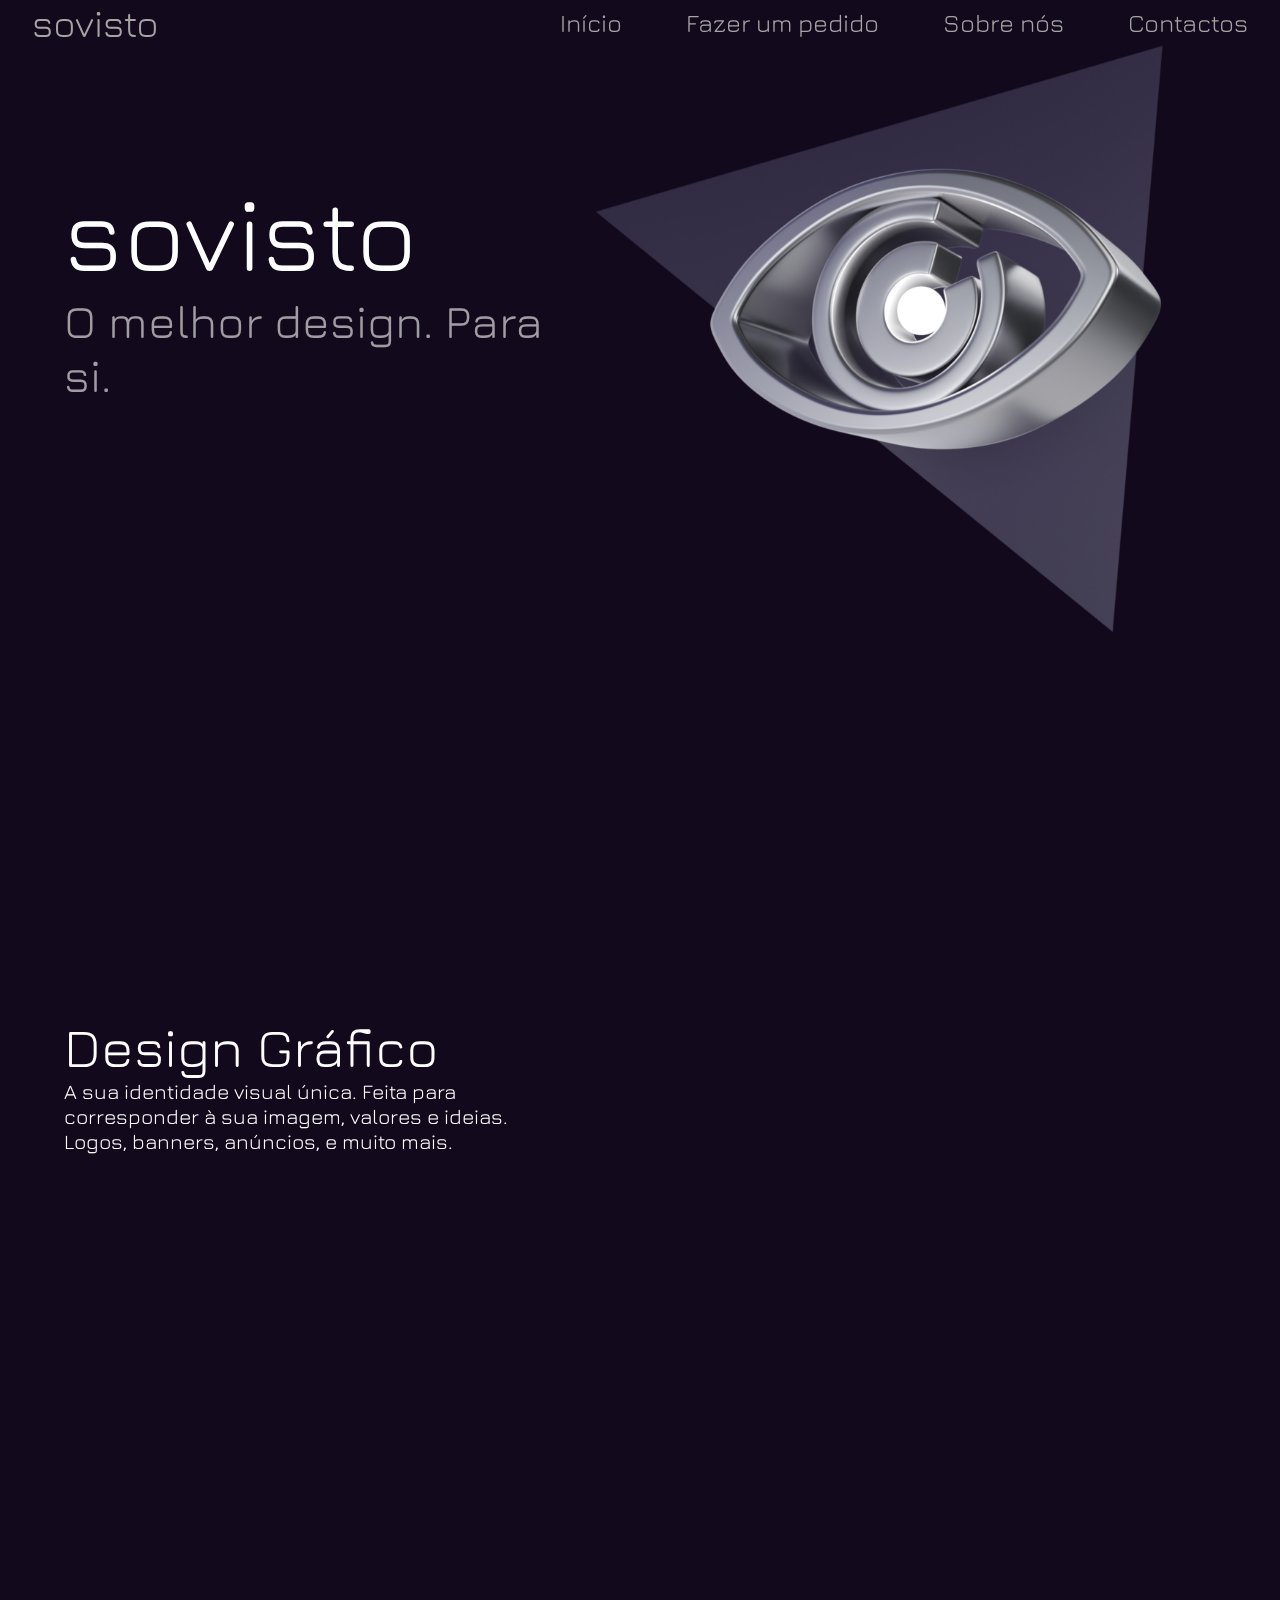
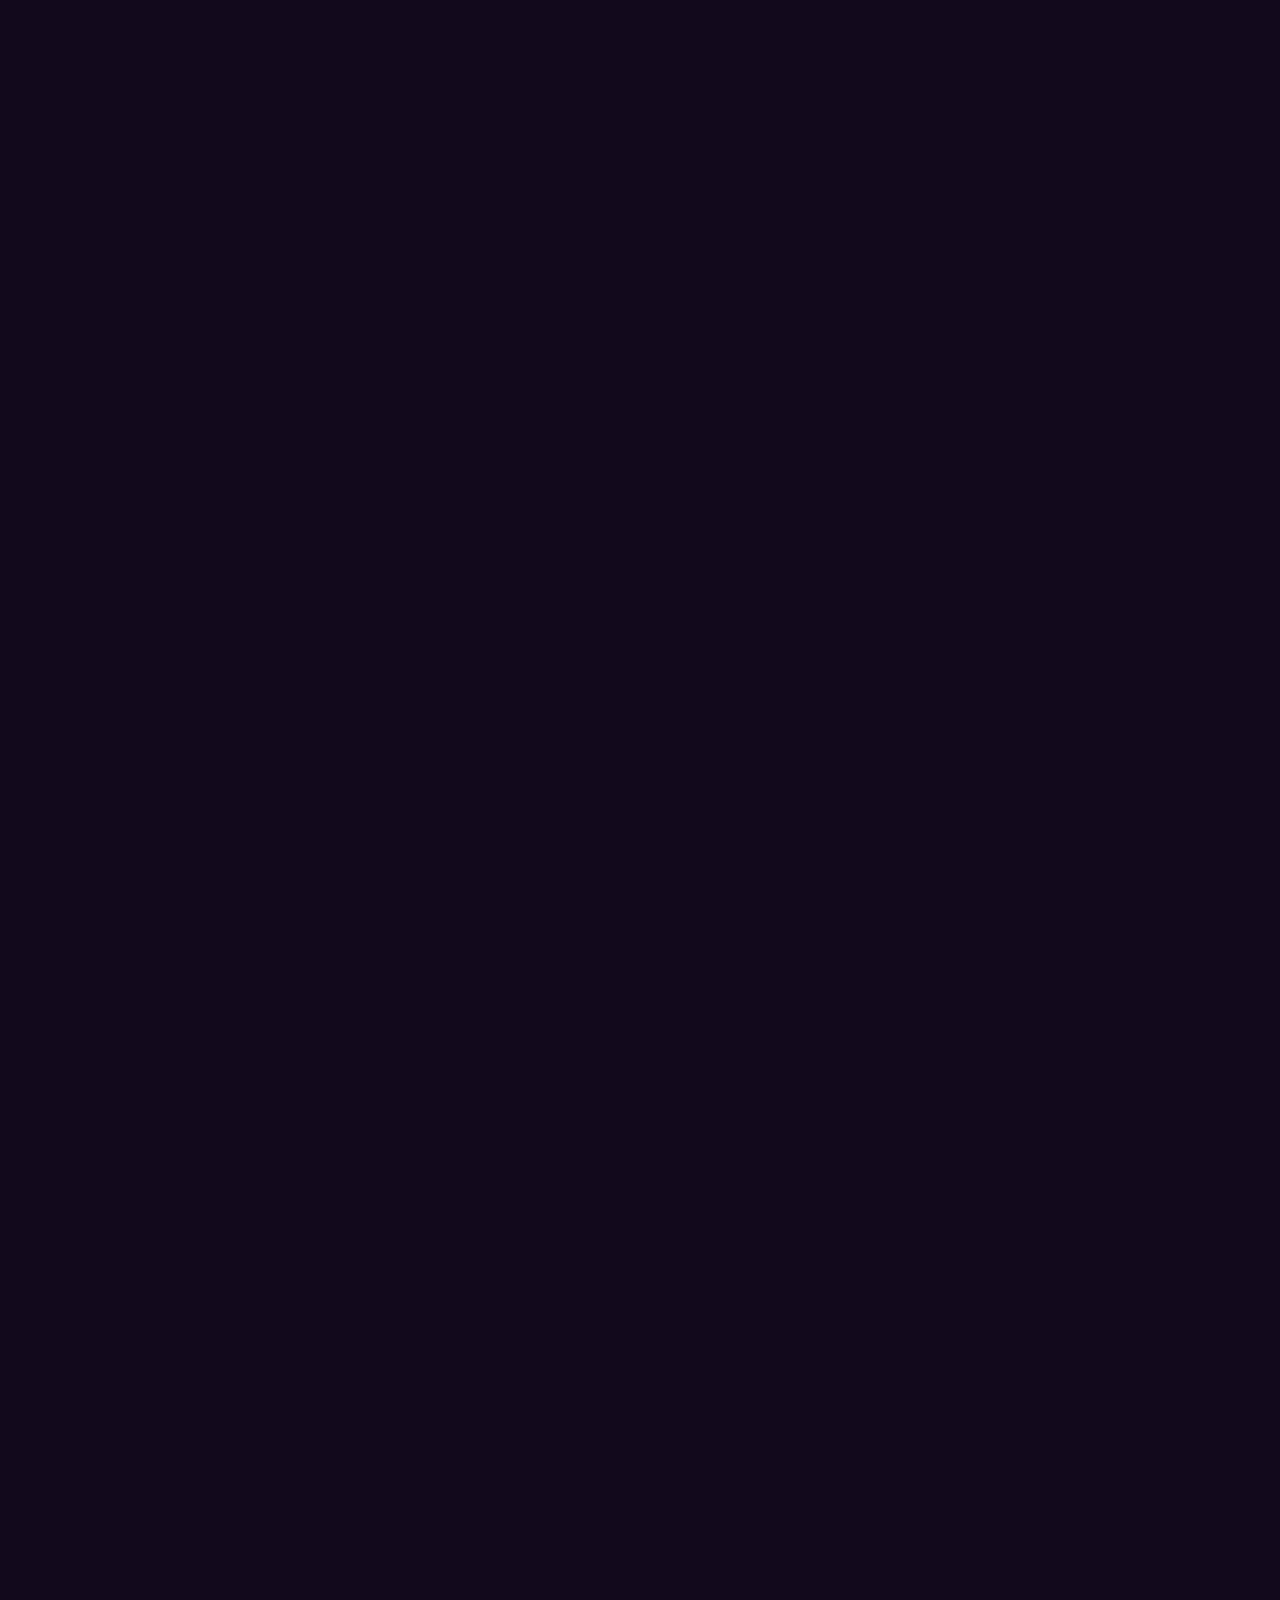
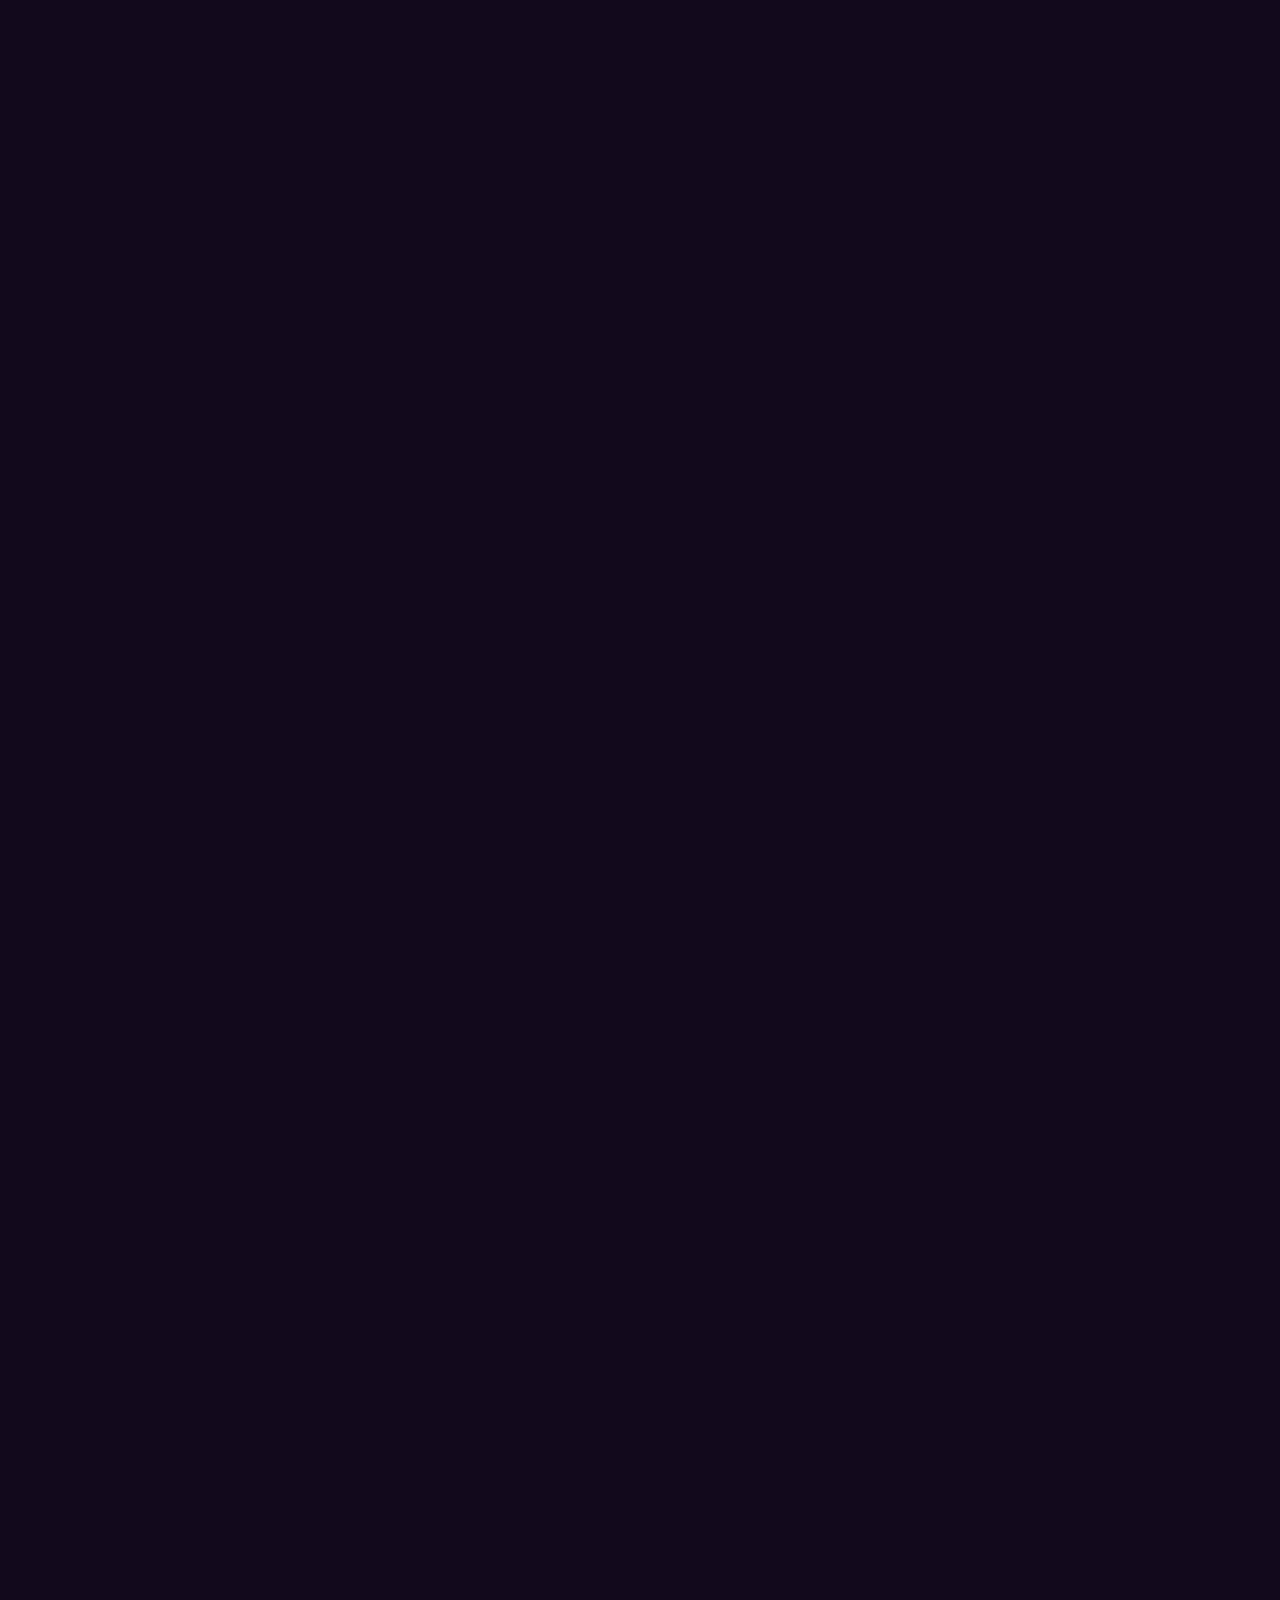
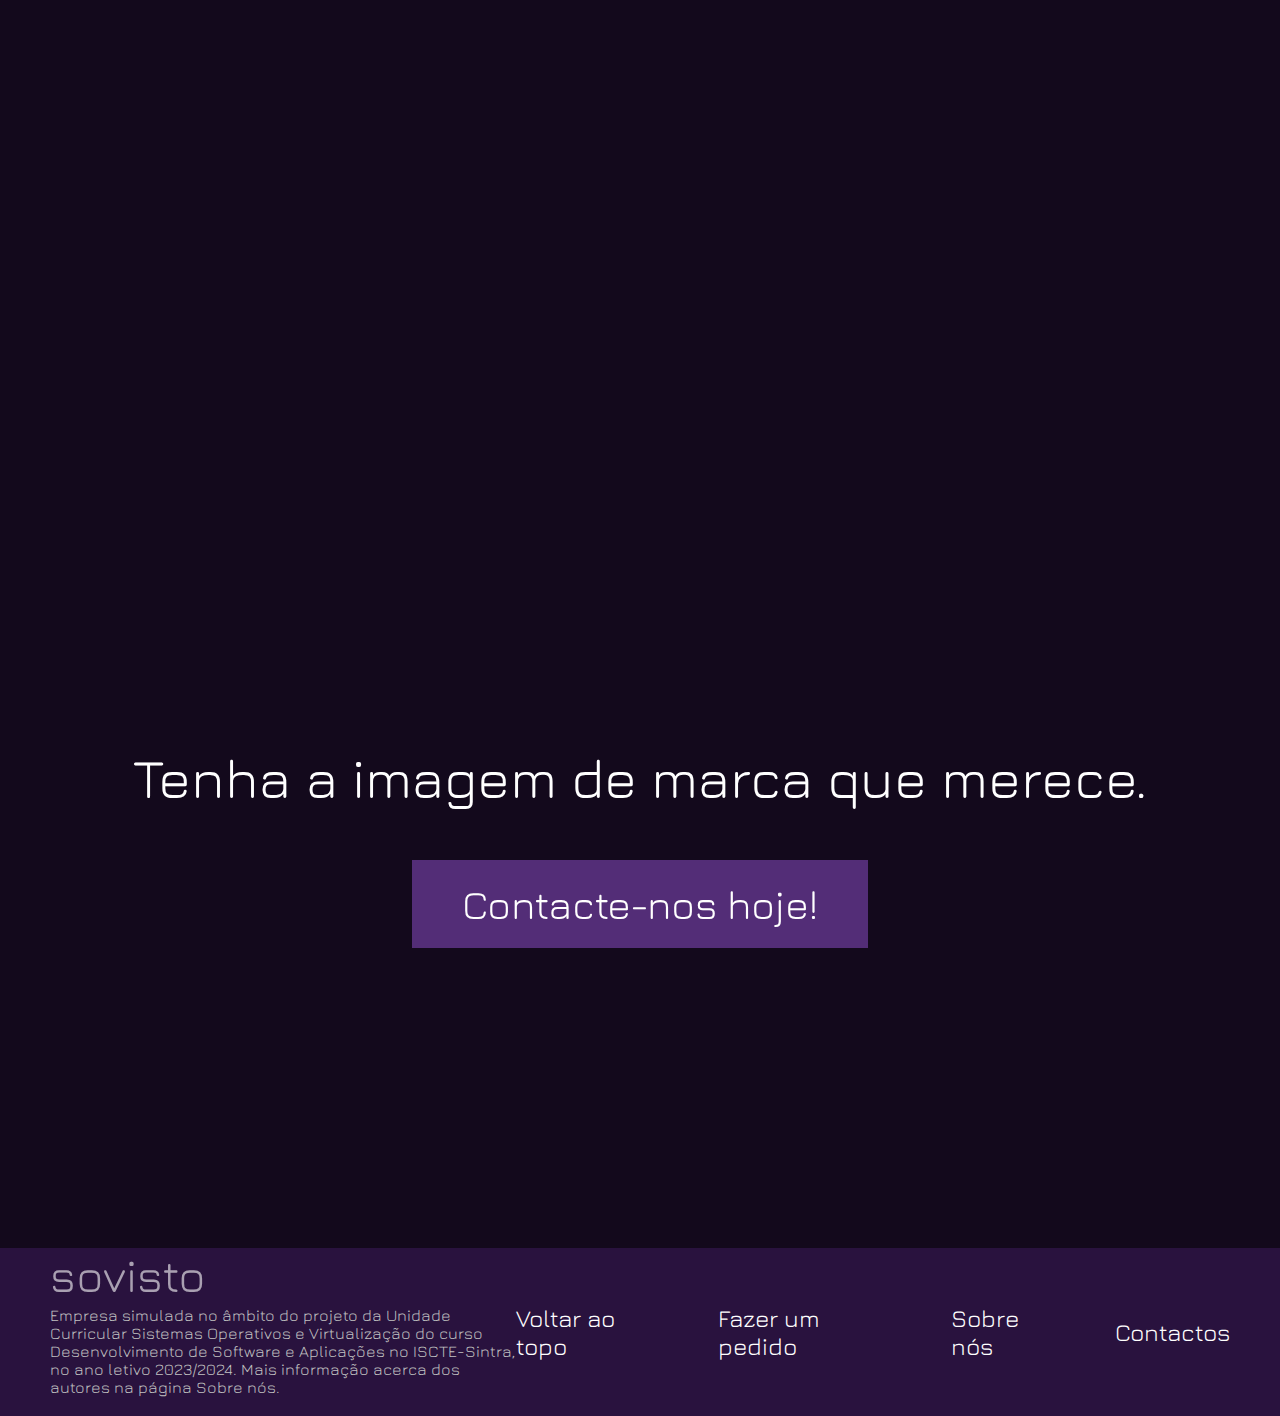
<file: index.html>
<!DOCTYPE html>
<html lang="pt">

<head>
    <title>sovisto</title>
    <link rel="icon" type="image/x-icon" href="/images/favicon.png">


    <link rel="stylesheet" href="style.css">

    
    <link href="https://fonts.googleapis.com/css2?family=Jura:wght@300;400;500;600;700&family=Syne:wght@400;500;600;700&display=swap" rel="stylesheet">


    <!-- <link rel="preconnect" href="https://fonts.googleapis.com"> -->

</head>


<body>
    <header id="header">
        <a onclick="topFunction()" class="header-title">sovisto</a>

        <div class="header-pages">
            <a onclick="topFunction()">Início</a>
            <a href="fazer-um-pedido.html">Fazer um pedido</a>
            <a href="sobre-nos.html">Sobre nós</a>
            <a href="contactos.html">Contactos</a>

        </div>
    </header>

    <main>
        <section id="sec0">
            <div id="title">
                <h1>sovisto</h1>
                <h2>O melhor design. Para si.</h2>
            </div>
            <img src="images\eye22.png" alt="">

            <div id="semiNavMobile">
                <a onclick="scrollABit()">O que fazemos</a>
                <a href="sobre-nos.html">Sobre nós</a>
                <a href="contactos.html">Contactos</a>
            </div>
        </section>


        <section id="sec1">
            <div class="secText" id="sec1text">
                <h3>Design Gráfico</h3>
                <p>A sua identidade visual única. Feita para corresponder à sua imagem, valores e ideias. Logos, banners, anúncios, e muito mais.</p>
            </div>
            <div class="secImgs">
                <div class="imgContainer"><img src="images\img.png" alt="" id="imgIcon" class="imgIN"></div>
                <div class="imgContainer"><img src="images\pentool.png" alt="" id="pentoolIcon"></div>
                <div class="imgContainer"><img src="images\layers.png" alt="" id="layersIcon"></div>
            </div>
        </section>


        <section id="sec2">
            <div class="secImgs sec2Imgs">
                <div class="imgContainer"><img src="images\code1.png" alt="" id="code1Icon" class="imgIN"></div>
                <div class="imgContainer"><img src="images\code2.png" alt="" id="code2Icon"></div>
                <div class="imgContainer"><img src="images\browser.png" alt="" id="browserIcon"></div>
            </div>
            <div class="secText sec2Text">
                <h3>Web Design</h3>
                <p>O website ideal para se dar a conhecer aos seus clientes, para contactar com eles ou deixar o seu produto à distância de cliques.</p>
            </div>
            
        </section>

        <section id="sec3">
            <div class="secText sec3Text">
                <h3>Soluções de Marketing</h3>
                <p>Criamos para si um pacote completo de tudo o que precisa para impulsionar a sua marca.</p>
            </div>
            <div class="secImgs sec3Imgs">
                <div class="imgContainer"><img src="images\lightbulb.png" alt="" id="lightbulbIcon" class="imgIN"></div>
                <div class="imgContainer"><img src="images\stonks.png" alt="" id="stonksIcon"></div>
                <div class="imgContainer"><img src="images\megaphone.png" alt="" id="megaphoneIcon"></div>
            </div>
        </section>

        <div class="stickyControlUnit"></div>

    </main>

    <section id="sec4">
        <div class="sec4">
            <p>Tenha a imagem de marca que merece.</p>
            <a href="fazer-um-pedido.html" class="mainButton">Contacte-nos hoje!</a>
        </div>
    </section>

    <footer>
        <div class="Fleft">
            <h2>sovisto</h2>
            <p>Empresa simulada no âmbito do projeto da Unidade Curricular Sistemas Operativos e Virtualização do curso Desenvolvimento de Software e Aplicações no ISCTE-Sintra, no ano letivo 2023/2024. Mais informação acerca dos autores na página Sobre nós.</p>
        </div>
        <div class="Fright">
            <a onclick="topFunction()">Voltar ao topo</a>
            <a href="fazer-um-pedido.html">Fazer um pedido</a>
            <a href="sobre-nos.html">Sobre nós</a>
            <a href="contactos.html">Contactos</a>
        </div>
    </footer>
</body>


<script src="script.js"></script>


</html>
</file>
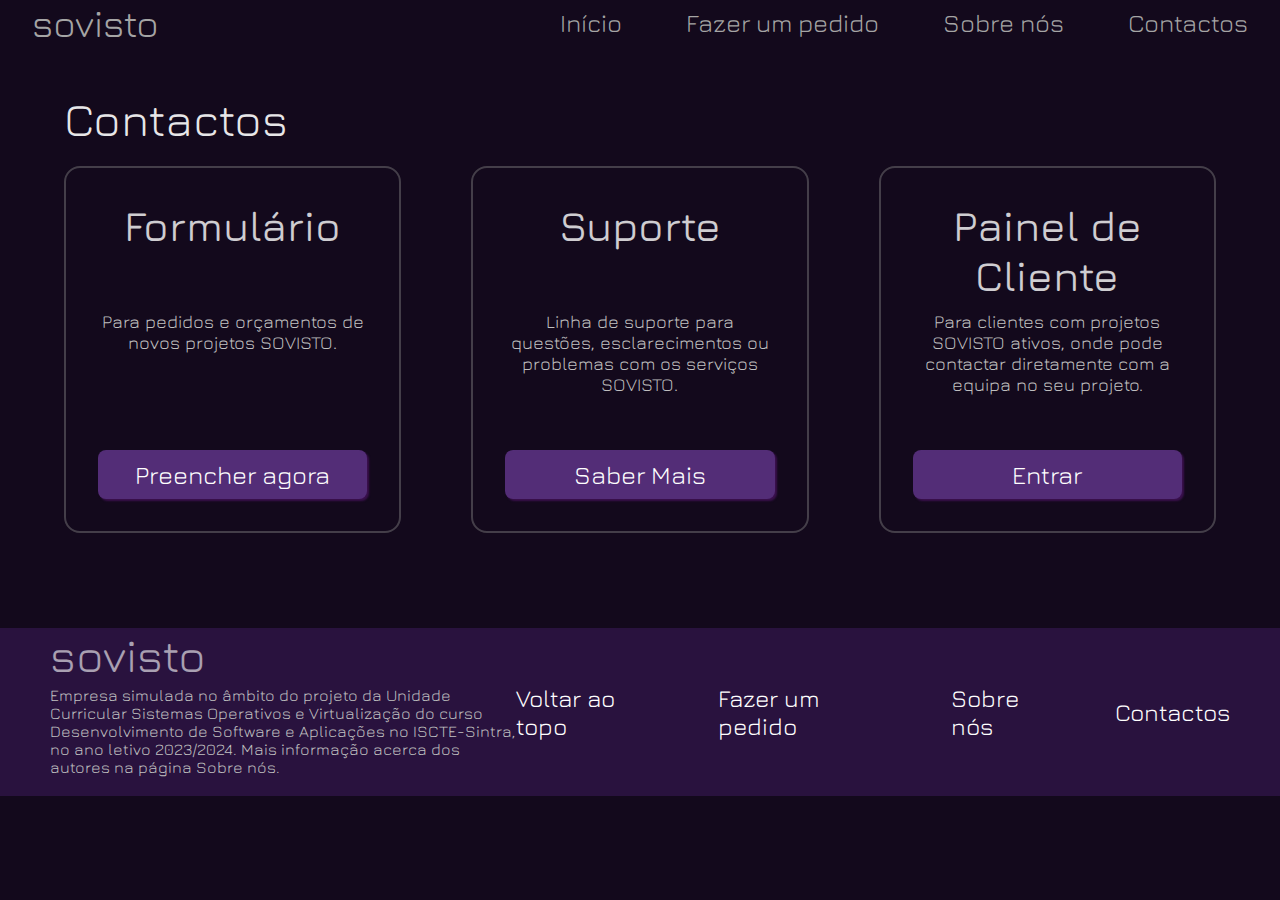
<file: contactos.html>
<!DOCTYPE html>
<html lang="pt">

<head>
    <title>Fazer um pedido - sovisto</title>
    <link rel="icon" type="image/x-icon" href="/images/favicon.png">


    <link rel="stylesheet" href="style.css">
    <link rel="stylesheet" href="style2.css">



    
    <link href="https://fonts.googleapis.com/css2?family=Jura:wght@300;400;500;600;700&family=Syne:wght@400;500;600;700&display=swap" rel="stylesheet">


    <!-- <link rel="preconnect" href="https://fonts.googleapis.com"> -->

</head>


<body>
    <header id="header">
        <a href="index.html" class="header-title">sovisto</a>

        <div class="header-pages">
            <a href="index.html">Início</a>
            <a href="fazer-um-pedido.html">Fazer um pedido</a>
            <a href="sobre-nos.html">Sobre nós</a>
            <a href="">Contactos</a>

        </div>
    </header>

    <main>
        <h2>Contactos</h2>
        
        <section class="contactosSec0">

            <div class="contactoCard contactoCard1">
                <h3 class="contactoCardTitle">Formulário</h3>
                <p class="contactoCardText">Para pedidos e orçamentos de novos projetos SOVISTO.</p>
    
                <input type="button" id="acederFormularioButton" value="Preencher agora" class="mainButton contactosButton" onclick="navigateToPage(this.id)">
            </div>
    
            <div class="contactoCard contactoCard1">
                <h3 class="contactoCardTitle">Suporte</h3>
                <p class="contactoCardText">Linha de suporte para questões, esclarecimentos ou problemas com os serviços SOVISTO.</p>
    
                <input type="button" id="suporteButton" value="Saber Mais" class="mainButton contactosButton" onclick="navigateToPage(this.id)">
            </div>
    
            <div class="contactoCard contactoCard1">
                <h3 class="contactoCardTitle">Painel de Cliente</h3>
                <p class="contactoCardText">Para clientes com projetos SOVISTO ativos, onde pode contactar diretamente com a equipa no seu projeto.</p>
    
                <input type="button" id="entrarPainelCButton" value="Entrar" class="mainButton contactosButton" onclick="navigateToPage(this.id)">
            </div>
           


        </section>
        

        <!-- <p class="placeholderContactos">Feche os olhos, e imagine uma página de contactos extraordinária...</p> -->
    </main>


    <footer>
        <div class="Fleft">
            <h2>sovisto</h2>
            <p>Empresa simulada no âmbito do projeto da Unidade Curricular Sistemas Operativos e Virtualização do curso Desenvolvimento de Software e Aplicações no ISCTE-Sintra, no ano letivo 2023/2024. Mais informação acerca dos autores na página Sobre nós.</p>
        </div>
        <div class="Fright">
            <a onclick="topFunction()">Voltar ao topo</a>
            <a href="fazer-um-pedido.html">Fazer um pedido</a>
            <a href="sobre-nos.html">Sobre nós</a>
            <a href="">Contactos</a>
        </div>
    </footer>

</body>


<script src="script2.js"></script>

</html>
</file>
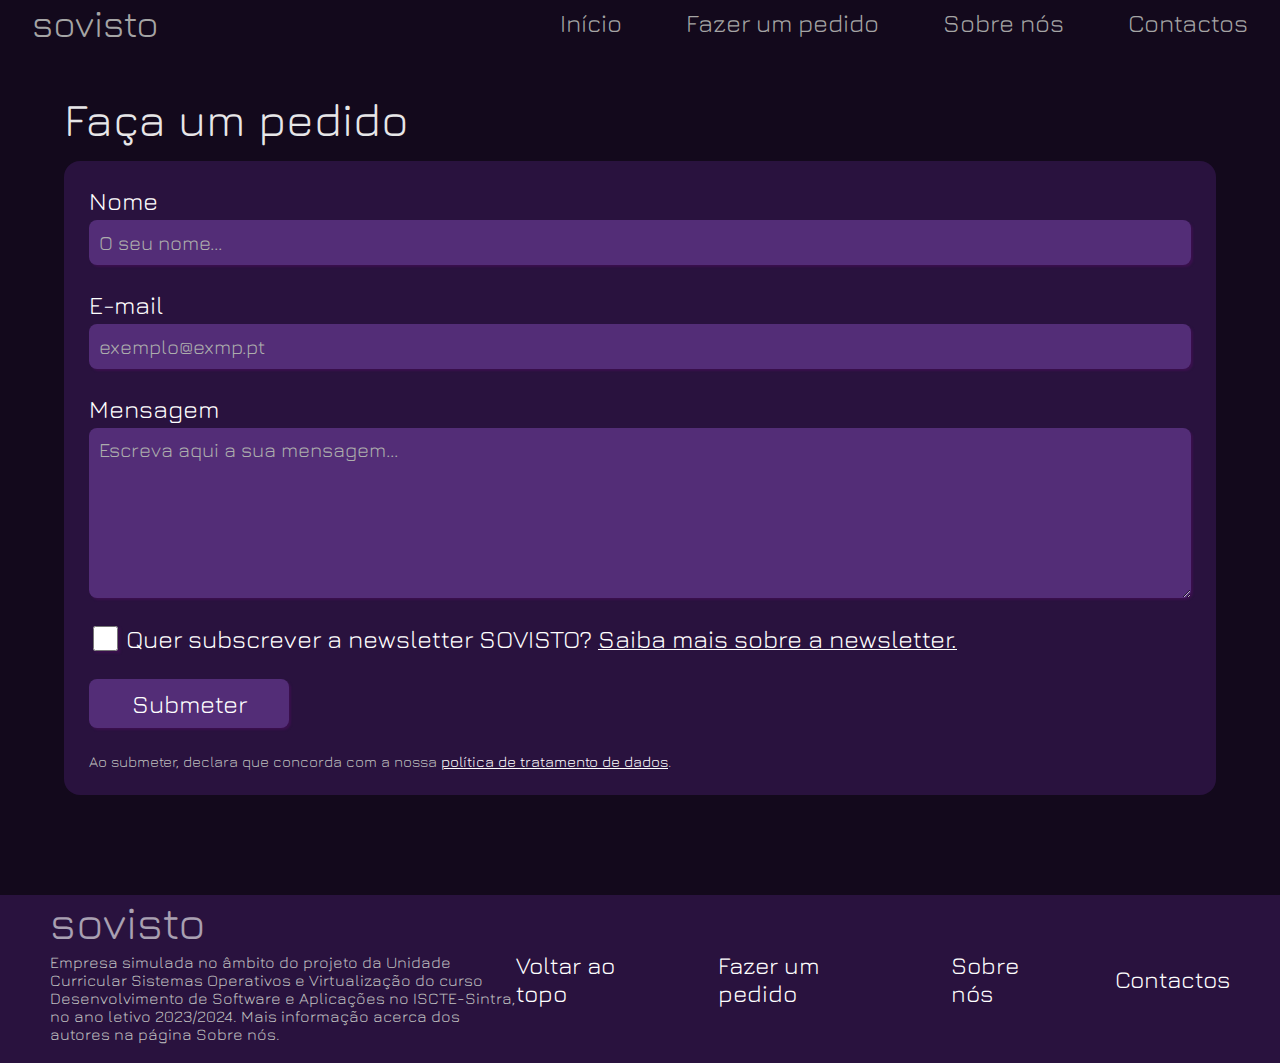
<file: fazer-um-pedido.html>
<!DOCTYPE html>
<html lang="pt">

<head>
    <title>Fazer um pedido - sovisto</title>
    <link rel="icon" type="image/x-icon" href="/images/favicon.png">


    <link rel="stylesheet" href="style.css">
    <link rel="stylesheet" href="style2.css">



    
    <link href="https://fonts.googleapis.com/css2?family=Jura:wght@300;400;500;600;700&family=Syne:wght@400;500;600;700&display=swap" rel="stylesheet">


    <!-- <link rel="preconnect" href="https://fonts.googleapis.com"> -->

</head>


<body>
    <header id="header">
        <a href="index.html" class="header-title">sovisto</a>

        <div class="header-pages">
            <a href="index.html">Início</a>
            <a href="">Fazer um pedido</a>
            <a href="sobre-nos.html">Sobre nós</a>
            <a href="contactos.html">Contactos</a>

        </div>
    </header>

    <main>
        <h2>Faça um pedido</h2>

        <form action="">
            <div>
                <label for="nomeInput">Nome</label>
                <input type="text" id="nomeInput" placeholder="O seu nome...">
            </div>
            
            <div>
                <label for="emailInput">E-mail</label>
                <input type="text" id="emailInput" placeholder="exemplo@exmp.pt">
            </div>
            
            <div>
                <label for="mensagemInput">Mensagem</label>
                <textarea id="mensagemInput" placeholder="Escreva aqui a sua mensagem..."></textarea>
            </div>

            <div id="newsletterDiv">
                <input type="checkbox" id="newsletterCheck">
                <label for="newsletterCheck">Quer subscrever a newsletter SOVISTO? <a href="">Saiba mais sobre a newsletter.</a></label>

            </div>

            <input type="button" id="submeterButton" value="Submeter" class="mainButton" onclick="navigateToPage(this.id)">
            
            <p>Ao submeter, declara que concorda com a nossa <a href="">política de tratamento de dados</a>.</p>



        </form>


    </main>


    <footer>
        <div class="Fleft">
            <h2>sovisto</h2>
            <p>Empresa simulada no âmbito do projeto da Unidade Curricular Sistemas Operativos e Virtualização do curso Desenvolvimento de Software e Aplicações no ISCTE-Sintra, no ano letivo 2023/2024. Mais informação acerca dos autores na página Sobre nós.</p>
        </div>
        <div class="Fright">
            <a onclick="topFunction()">Voltar ao topo</a>
            <a href="fazer-um-pedido.html">Fazer um pedido</a>
            <a href="sobre-nos.html">Sobre nós</a>
            <a href="contactos.html">Contactos</a>
        </div>
    </footer>

</body>

<script src="script2.js"></script>

</html>
</file>
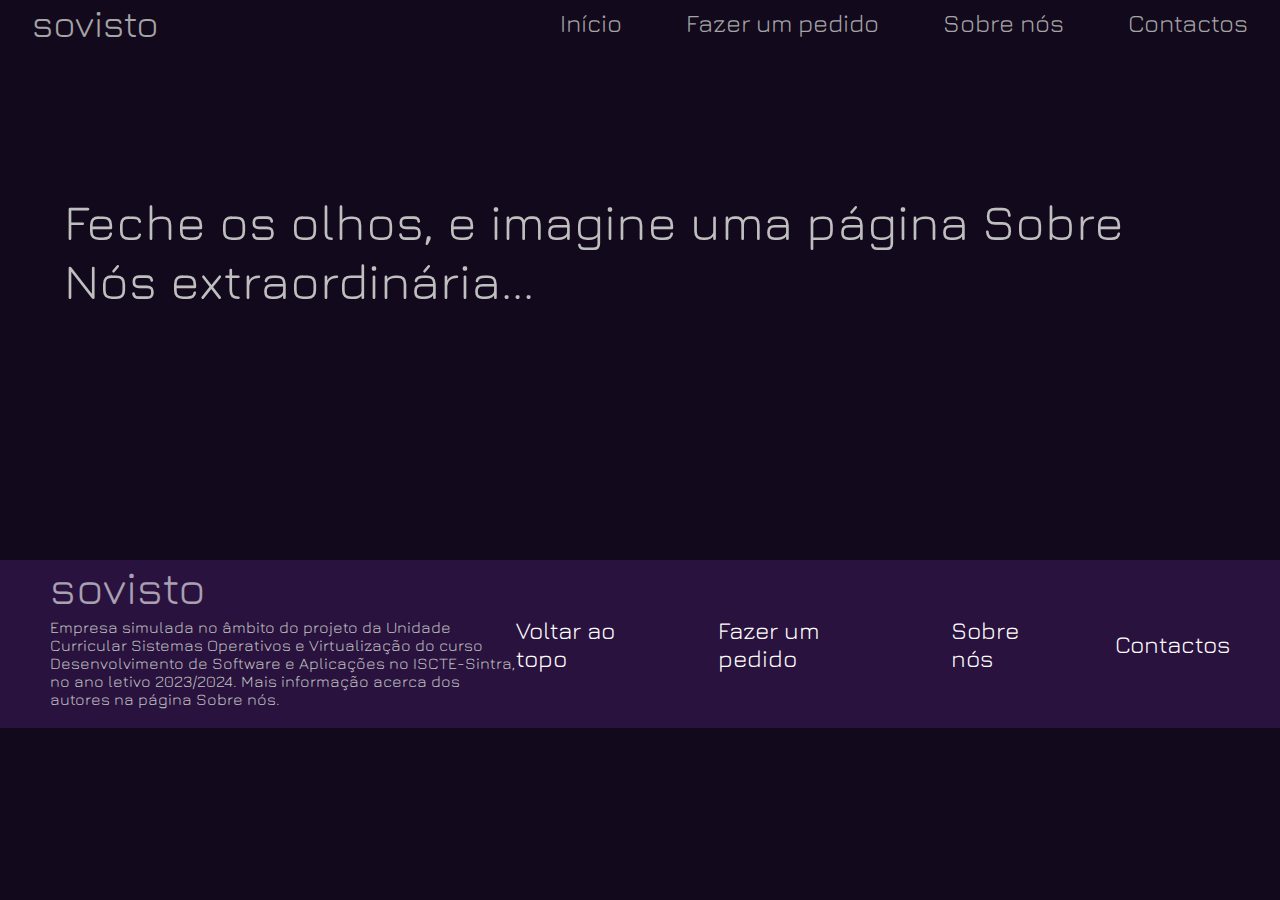
<file: sobre-nos.html>
<!DOCTYPE html>
<html lang="pt">

<head>
    <title>Sobre nós - sovisto</title>
    <link rel="icon" type="image/x-icon" href="/images/favicon.png">


    <link rel="stylesheet" href="style.css">
    <link rel="stylesheet" href="style2.css">



    
    <link href="https://fonts.googleapis.com/css2?family=Jura:wght@300;400;500;600;700&family=Syne:wght@400;500;600;700&display=swap" rel="stylesheet">


    <!-- <link rel="preconnect" href="https://fonts.googleapis.com"> -->

</head>


<body>
    <header id="header">
        <a href="index.html" class="header-title">sovisto</a>

        <div class="header-pages">
            <a href="index.html">Início</a>
            <a href="fazer-um-pedido.html">Fazer um pedido</a>
            <a href="sobre-nos.html">Sobre nós</a>
            <a href="contactos.html">Contactos</a>

        </div>
    </header>

    <main>
        <!-- <section id="oProjeto">
            <h2>O projeto</h2>
            <p>A empresa sovisto é uma empresa simulada, criada no contexto do projeto da Unidade Curricular Sistemas Operativos e Virtualização do curso Desenvolvimento de Software e Aplicações no ISCTE-Sintra, no ano letivo 2023/2024, lecionado pela docente <a href="https://ciencia.iscte-iul.pt/authors/maria-da-conceicao-pereira/cv" target="_blank">Conceição Pereira.</a> Desenvolvido pelo grupo composto por Eva Souto, Leonor Gabriel, Mónica Domingues, e Pedro Grilo. Mais informação acerca dos autores abaixo.</p>
            
            <p>O projeto tem como objetivo a informatização e virtualização de uma empresa. Este webiste surge como complemento extra ao projeto que desenvolvemos.</p> 
        </section>
        
        <div class="separator"></div>

        <section id="peoples">
            <h2>Os autores</h2>
            <div>
                <h2>Pedro Grilo</h2>
                <p>Contacto: <a href="">pargo@iscte-iul.pt</a></p>
                <p>Este é um magnífico parágrafo sobre a experiência de fazer estre projeto e as expectativas para o futuro. Eventualmente esta frase exemplo não cumpre a função de placeholder para um parágrafo, facto tal que sustenta e existência desta surpreendentemente mais longa segunda.</p>
            </div>

            <div>
                <h2>Mónica Domingues</h2>
                <p>Contacto: <a href="">pargo@iscte-iul.pt</a></p>
                <p>Este é um magnífico parágrafo sobre a experiência de fazer estre projeto e as expectativas para o futuro. Eventualmente esta frase exemplo não cumpre a função de placeholder para um parágrafo, facto tal que sustenta e existência desta surpreendentemente mais longa segunda.</p>

            </div>

            <div>
                <h2>Leonor Gabriel</h2>
                <p>Contacto: <a href="">pargo@iscte-iul.pt</a></p>
                <p>Este é um magnífico parágrafo sobre a experiência de fazer estre projeto e as expectativas para o futuro. Eventualmente esta frase exemplo não cumpre a função de placeholder para um parágrafo, facto tal que sustenta e existência desta surpreendentemente mais longa segunda.</p>

            </div>

            <div>
                <h2>Eva Souto</h2>
                <p>Contacto: <a href="">pargo@iscte-iul.pt</a></p>
                <p>Este é um magnífico parágrafo sobre a experiência de fazer estre projeto e as expectativas para o futuro. Eventualmente esta frase exemplo não cumpre a função de placeholder para um parágrafo, facto tal que sustenta e existência desta surpreendentemente mais longa segunda.</p>

            </div>
        </section> -->

        <p class="placeholderContactos">Feche os olhos, e imagine uma página Sobre Nós extraordinária...</p>

    </main>

    <footer>
        <div class="Fleft">
            <h2>sovisto</h2>
            <p>Empresa simulada no âmbito do projeto da Unidade Curricular Sistemas Operativos e Virtualização do curso Desenvolvimento de Software e Aplicações no ISCTE-Sintra, no ano letivo 2023/2024. Mais informação acerca dos autores na página Sobre nós.</p>
        </div>
        <div class="Fright">
            <a onclick="topFunction()">Voltar ao topo</a>
            <a href="fazer-um-pedido.html">Fazer um pedido</a>
            <a href="sobre-nos.html">Sobre nós</a>
            <a href="">Contactos</a>
        </div>
    </footer>

</body>

<script src="script2.js"></script>

</html>
</file>
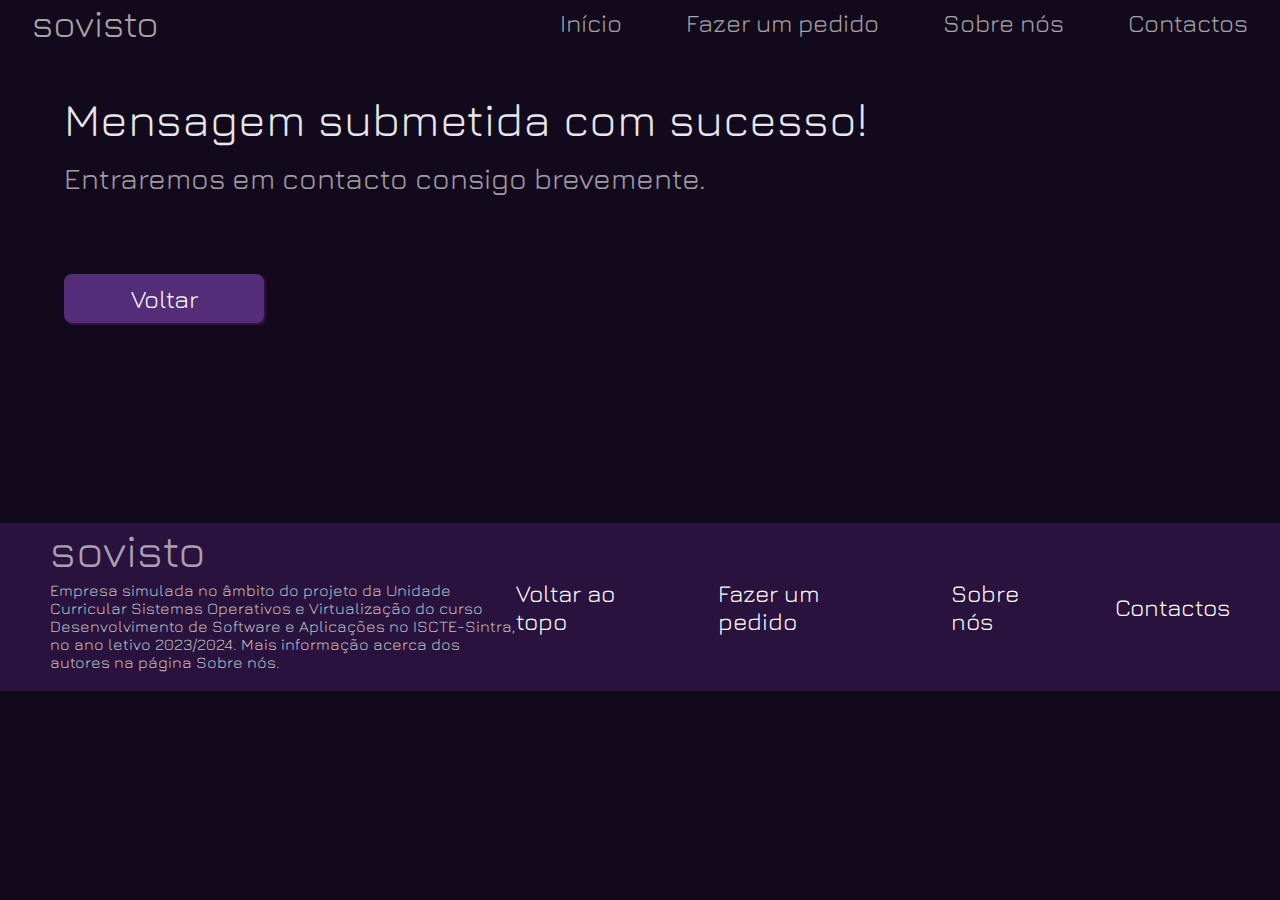
<file: submetido.html>
<!DOCTYPE html>
<html lang="pt">

<head>
    <title>Mensagem Submetida</title>
    <link rel="icon" type="image/x-icon" href="/images/favicon.png?">


    <link rel="stylesheet" href="style.css">
    <link rel="stylesheet" href="style2.css">



    
    <link href="https://fonts.googleapis.com/css2?family=Jura:wght@300;400;500;600;700&family=Syne:wght@400;500;600;700&display=swap" rel="stylesheet">


    <!-- <link rel="preconnect" href="https://fonts.googleapis.com"> -->

</head>


<body>
    <header id="header">
        <a href="index.html" class="header-title">sovisto</a>

        <div class="header-pages">
            <a href="index.html">Início</a>
            <a href="fazer-um-pedido.html">Fazer um pedido</a>
            <a href="sobre-nos.html">Sobre nós</a>
            <a href="contactos.html">Contactos</a>

        </div>
    </header>

    <main id="submetidoMain">
        <h2>Mensagem submetida com sucesso!</h2>
        <h3>Entraremos em contacto consigo brevemente.</h3>

        <input type="button" name="voltar" id="voltarButton" class="mainButton" value="Voltar" onclick="navigateToPage(this.id)">
    </main>

    <footer id="submetidoFooter">
        <div class="Fleft">
            <h2>sovisto</h2>
            <p>Empresa simulada no âmbito do projeto da Unidade Curricular Sistemas Operativos e Virtualização do curso Desenvolvimento de Software e Aplicações no ISCTE-Sintra, no ano letivo 2023/2024. Mais informação acerca dos autores na página Sobre nós.</p>
        </div>
        <div class="Fright">
            <a onclick="topFunction()">Voltar ao topo</a>
            <a href="fazer-um-pedido.html">Fazer um pedido</a>
            <a href="sobre-nos.html">Sobre nós</a>
            <a href="contactos.html">Contactos</a>
        </div>
    </footer>

</body>

<script src="script2.js"></script>

</html>
</file>
<file: style.css>
*{
    /* margin: 8px 16px 0px 16px; */
    font-family: 'Jura', sans-serif;
    font-weight: 400;
    text-decoration: none;
    color: white;
}

body{
    margin: 0px 64px 0px 64px;
    /* margin: 64px; */
    /* overflow-x: hidden; */
    background: #13091C;
    overflow-x: hidden;
}

header{
    display: flex;
    justify-content: space-between;
    align-items: center;
    width: 95vw;

    position: fixed;
    top: 0;
    left: 0;
    right: 0;
    margin: 0 auto;

    /* background-color: #13091C; */
    font-size: 25px;
    /* opacity: .6; */
    z-index: 2;
}

.header-title{
    display: flex;
    margin: 0;
    font-size: 38px;
    cursor: pointer
    /* background-color: rgb(36, 255, 142); */
}

.header-pages{
    display: flex;
    margin: 0;
    gap: 64px;
    cursor: pointer
    /* background-color: burlywood; */
}

.header-pages a, .header-title{
    color: rgb(165, 165, 165);
}



h1{
    font-family: 'Jura', sans-serif; font-size: 8.2vw;
    /* background-color: yellowgreen; */
    margin: 0;
}

h2{
    font-family: 'Jura', sans-serif;
    font-size: 3.6vw;
    opacity: .6;
    /* background-color: aquamarine; */
    margin: 0;
}

h3{
    font-family: 'Jura', sans-serif; font-size: 4.25vw;
    /* background-color: aquamarine; */
    margin: 0;
}

p{
    font-family: 'Jura', sans-serif; font-size: 1.62vw;
    /* background-color: rgb(99, 137, 137); */
    margin: 0;
}

main{
    /* height: 6800px; */
    /* background-color: blue; */
    display: flex;
    flex-direction: column;

    /* background-color: rgba(127, 255, 212, 0.333); */
}


#sec0{
    height: fit-content;
    padding: 0;
    margin-bottom: 200px;
    justify-content: space-between;
    /* background-color: blue; */
}

#sec0 img{
    width: 51.5%;
    margin-right: 30px;
    /* background-color: aquamarine; */
}

#title{
    display: flex;
    flex-direction: column;
    padding-top: 11%;
    width: 45vw;
    /* background-color: coral; */
}

#semiNavMobile{
    display: none;
}

section{
    /* background-color: blueviolet; */
    position: sticky;
    display: flex;
    padding: 100px 00px 100px 00px;
    top: 4.8px;

}

#sec1{
    /* background-color: cornflowerblue; */
    margin-bottom: 1000px;
}

.secText{
    /* background-color: rgb(150, 97, 28); */
    display: flex;
    flex-direction: column;
    justify-content: center;
    transition: all .25s linear;

}

.secImgs{
    /* background-color: darkred; */
    display: flex;


}


.secImgs img{
    /* background-color: aqua; */
    width: 16vw;
    transition: all .5s linear;
    opacity: 0;
}


#imgIcon{
    margin-bottom: 120px;
}


#pentoolIcon{
    margin-top: 150px;
    width: 18vw;
}


#layersIcon{
    margin-left: 40px;
    margin-top: 20px;
}

#sec2{
    /* background-color: rgb(35, 122, 122); */
    margin-bottom: 1000px;
    opacity: 0;



}

.sec2Text{
    /* background-color: chocolate; */
    align-items: end;
    text-align: right;
    opacity: 1;
}

.sec2Imgs{
    margin-top: 20px;
}



#code1Icon{
    width: 18vw;
    margin-top: 30px;
}

#code2Icon{
    margin-top: 180px;
}

#browserIcon{
    margin-bottom: 00px;
}


#sec3{
    position: sticky;
    top: 0;
    /* background-color: aqua; */
    /* margin-bottom: 1000px; */
    opacity: 0;
    margin-bottom: -100px;
    transition: all .5s linear;

}

.stickyControlUnit{
    width: 100%;
    height: 1000px;
    /* background-color: rgb(18, 255, 113); */
}

.secImgs{
    /* background-color: burlywood; */
    opacity: 1;
}



#lightbulbIcon{
    /* background-color: chocolate; */
    width: 18.2vw;
    margin-top: 150px;
}

#stonksIcon{
    width: 21vw;
    margin-right: 30px;
    margin-top: 50px;
}

#megaphoneIcon{
    width: 18vw;
}


.sec4{
    /* background-color: blue; */
    width: 100%;
    padding: 0px 0 200px 0;
    display: flex;
    flex-direction: column;
    align-items: center;
    text-align: center;
    gap: 50px;
    /* margin-top: 50px; */
}



.sec4 p{
    font-size: 55px;
}

.mainButton{
    font-size: 40px;
    padding: 20px 50px 20px 50px;
    background-color: #532d77;
    transition: all .15s linear;

}

.mainButton:hover{
    background-color: rgb(203, 98, 255);
}

footer{
    display: flex;
    justify-content: space-between;
    padding: 0px 50px 0px 50px;
    align-items: center;
    background-color: #29123e;
    margin-left: -64px;
    margin-right: -64px;
}

.Fleft{
    width: 40%;
    /* background-color: brown; */
    display: flex;
    flex-direction: column;
    gap: 4px;
    padding-bottom: 20px;
}

.Fleft p{
    font-size: 16px;
    color: #c2c2c2
}


.Fright{
    /* background-color: aqua; */
    display: flex;
    gap: 50px;
    align-items: center;

}

.Fright a{
    font-size: 24px;
    cursor: pointer;
}



@media all and (max-width: 1080px) {

    header{
        display: none;
    }

    #sec0{
        height: 100vh;
        display: flex;
        flex-direction: column;
        justify-content: start;
        gap: 85px;
        /* background-color: rgb(38, 87, 130); */

    }

    #title{
        width: 100%;
        order: 0;
    }

    h1{
        font-size: 15vw;
    }
    
    h2{
        font-size: 7.2vw;
    }

    #sec0 img{
        /* background-color: aqua; */
        width: 100%;
    }


    #semiNavMobile{
        display: flex;
        flex-direction: column;
        gap: 50px;
        font-size: 80px;
    }

    #semiNavMobile a{
        padding: 20px 50px 20px 50px;
        background-color: #532d77;
        transition: all .15s linear;
    
    }
    
    #semiNavMobile a:hover{
        background-color: rgb(203, 98, 255);
    }


    section{
        flex-direction: column;
        gap: 50px;
    }

    .secImgs{
        /* background-color: aqua; */
        justify-content: space-between;
        width: 100%;
    }

    h3{
        font-size: 10vw;
        font-weight: 500
    }

    p{
        font-size: 4vw;
    }


    .secImgs img{
        /* background-color: #532d77; */
        width: 25vw;
    }

    #pentoolIcon{
        width: 28vw;
    }

    .sec2Text{order: 0;}

    .sec2Imgs{order: 1;}

    #code1Icon{
        width: 28vw;
    }


    #lightbulbIcon{
        width: 28vw;
    }
    
    #stonksIcon{
        width: 28vw;
    }
    
    #megaphoneIcon{
        width: 28vw;
    }
    


    #sec1{
        /* background-color: aqua; */
        margin-bottom: 500px;
    }

    #sec2{
        /* background-color: aquamarine; */
        margin-bottom: 500px;
    }


    .sec4{
        margin-bottom: 500px;
    }


    .sec4 p{
        font-size: 80px;
    }

    .mainButton{
        font-size: 70px;
        padding: 30px 50px 30px 50px;
    }

    footer{
        flex-direction: column;
        gap: 25px;
    }

    .Fleft{
        width: 100%;
        gap: 25px;
    }

    .Fleft p{
        font-size: 25px;
    }

    .Fright{
        width: 100%;
        display: flex;
        flex-direction: column;
        align-items: start;
        margin-bottom: 25px;
        /* background-color: rgb(255, 170, 59); */
    }

    .Fright a{
        width: 100%;
        font-size: 50px;

    }
    
}
</file>
<file: style2.css>
header{
    background: #13091C;
}

h2{
    opacity: .9;
}

h3{
    font-size: 2.3vw;
    opacity: .6;
}

footer h2{
    opacity: .6;
}

section{
    margin-top: 0;
    padding: 0;
    /* background-color: aqua; */
    position: relative;
}

#oProjeto{
    flex-direction: column;
    gap: 12px;
    padding-bottom: 15px;
}

#oProjeto p{
    font-size: 1.5vw;
}

.separator{
    height: 2px;
    width: 100%;
    background-color: white;
    opacity: .4;
    margin: 50px 0 50px 0;
}


#peoples{
    display: flex;
    flex-direction: column;
    gap: 50px;
}

main{
    margin-top: 8%;
    gap: 15px;
    margin-bottom: 100px;
}

form{
    background-color: #29123e;
    position: relative;
    display: flex;
    flex-direction: column;
    gap: 25px;
    padding: 25px;
    border-radius: 16px;
    
}

form div{
    display: flex;
    flex-direction: column;
    gap: 5px;
}

label{
    font-size: 25px;
}

label a, p a{
    text-decoration: underline 1.2px;
}

p{font-size: 15px; color: #bfbfbf;}

input, textarea{
    background-color: #532d77;
    color: rgb(255, 255, 255);
    font-size: 20px;
    height: 25px;
    padding: 10px;
    border: none;
    border-radius: 8px;
    box-shadow: 2px 2px 2px rgb(58, 16, 77);
    resize: vertical;
}

input::placeholder, textarea::placeholder{
    color: rgb(173, 173, 173);
}

#mensagemInput{
    height: 150px;
    align-items: start;
    justify-content: start;
}

#newsletterDiv{
    flex-direction: row;
    align-items: center;
}

#newsletterCheck{
    width: 25px;
}

.mainButton{
    height: fit-content;
    font-size: 25px;
    width: 200px;
    padding: 10px 0px 10px 0px;
    cursor: pointer;
}

#voltarButton{
    margin-top: 5vw;
}



.contactosSec0{
    /* background-color: rgb(139, 109, 71); */
    width: 100%;
    gap: 70px;
    display: flex;

}

.contactoCard{
    /* background-color: brown; */
    display: flex;
    width: 100%;
    flex-direction: column;
    align-items: center;
    text-align: center;
    padding: 32px;
    border: 2.5px solid rgba(128, 128, 128, 0.452);
    border-radius: 16px;
}

.contactoCardTitle{
    font-size: 42px;
    font-weight: 500;
    opacity: .8;
    /* background-color: rgb(187, 76, 76); */
    height: fit-content;
}

.contactoCardText{
    /* background-color: chartreuse; */
    margin-top: 15px;
    margin-bottom: 55px;
    width: 100%;
    font-size: 18px;

}

.contactosButton{
    width: 100%;
}


.placeholderContactos{
    /* background-color: #29123e; */
    display: flex;
    align-items: center;
    margin-top: 100px;
    margin-bottom: 150px;
    font-size: 50px;
}



#submetidoFooter{
    margin-top: 200px;
}






@media all and (max-width: 1080px) {

    label{
        font-size: 6vw;
    }

    input, textarea{
        font-size: 5.5vw;
        height: 65px;
        border-radius: 24px;
        padding: 25px;
    }

    #newsletterDiv{
        /* background-color: aqua; */
        display: flex;
        width: 100%;
        align-items: flex-start;
        gap: 25px;
    }

    #newsletterDiv label{
        font-size: 4vw;
        width: 100%;
    }

    #newsletterDiv input{
        margin-top: 10px;
        height: 60px;
        width:  60px;
        background-color: rgb(145, 255, 0);
    }

    #submeterButton, .contactosSec0 input, #voltarButton{
        font-size: 5.2vw;
        width: 100%;
        padding-top: 20px;
        padding-bottom: 20px;
        background-color: rgb(203, 98, 255);
    }

    form{
        gap: 60px;
        border-radius: 32px;
        margin-top: 15px;
        margin-bottom: 150px;
    }

    form div{
        gap: 15px;
    }

    form p{
        font-size: 3.5vw;
    }



    .contactosSec0{
        /* background-color: aqua; */
        width: 100%;
        margin-top: 15px;
        margin-bottom: 150px;
    }

    .contactoCard{
        /* background-color: chocolate; */
        padding: 50px 0px 50px 0px;
        gap: 50px;
    }

    .contactoCardTitle{
        font-size: 6.5vw;
    }

    .contactoCardText{
        font-size: 4.3vw;
        width: 90%;
    }


    .contactosSec0 input{
        background-color: #532d77;
        margin-top: 80px;
        width: 90%;
    }

    #submetidoMain{
        height: 80vh;
    }

    h3{
        font-size: 4.5vw;
    }

    #voltarButton{
        background-color: #532d77;
    }

    #submetidoFooter{
        margin-top: 0;
    }

}
</file>
